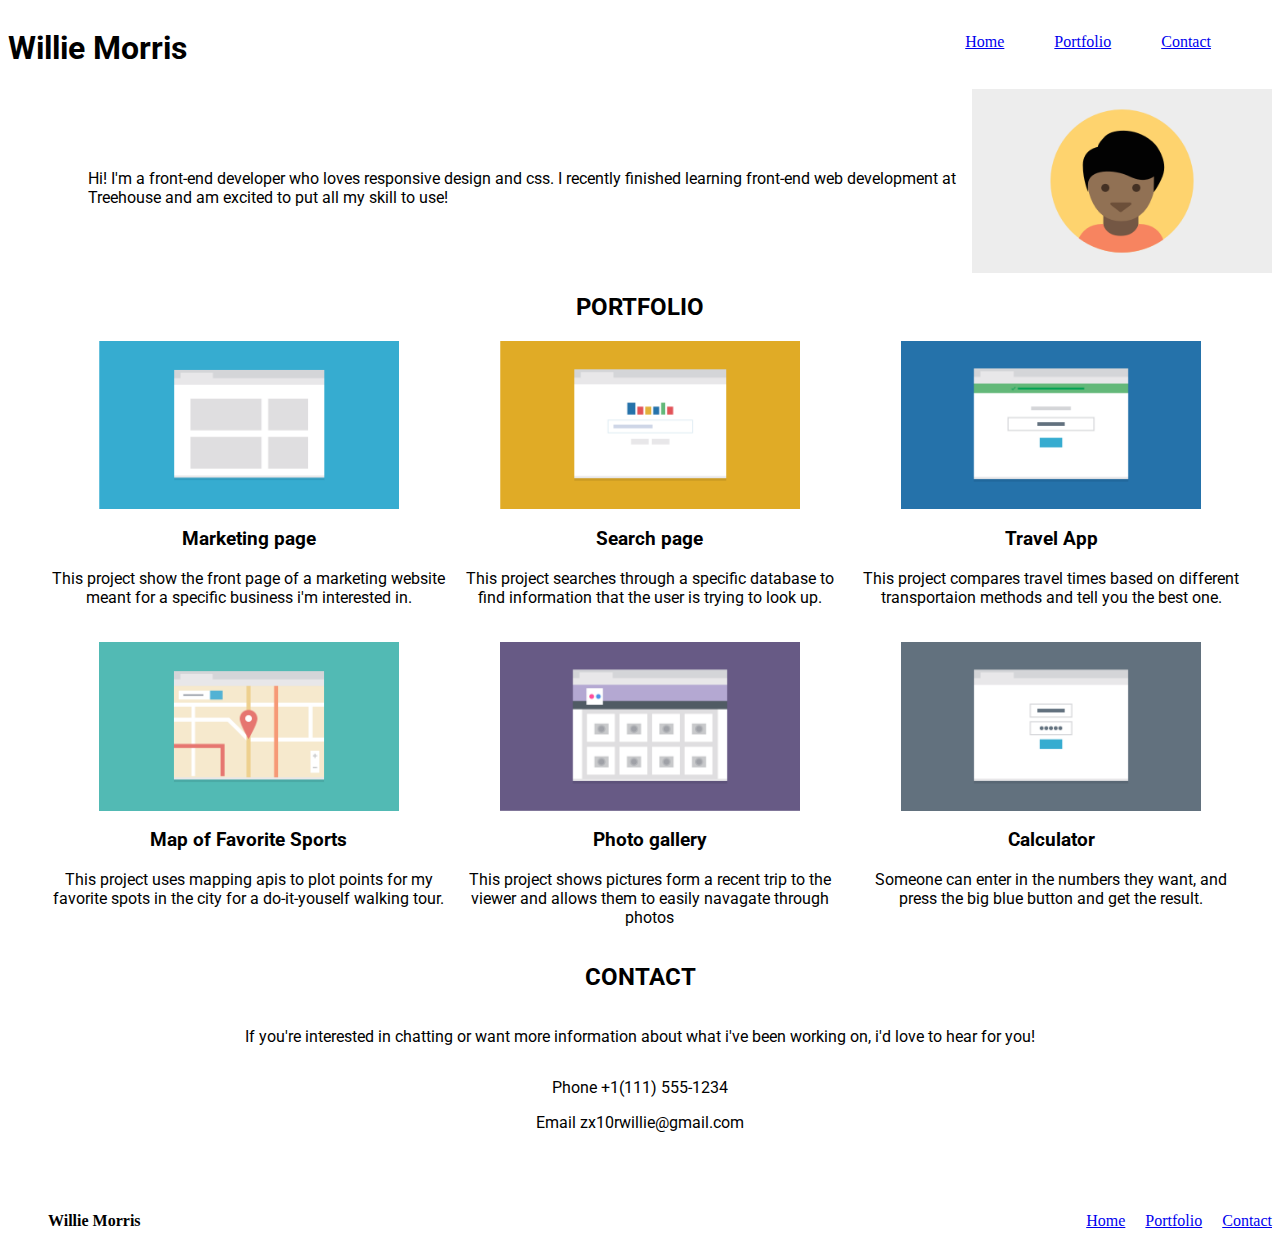
<file: index.html>
<!DOCTYPE html>
<html lang="en">
  <head>
    <meta charset="UTF-8" />
    <meta http-equiv="X-UA-Compatible" content="IE=edge" />
    <meta name="viewport" content="width=device-width, initial-scale=1.0" />
    <link rel="stylesheet" href="css/styles.css" />
    <link rel="preconnect" href="https://fonts.googleapis.com" />
    <link rel="preconnect" href="https://fonts.gstatic.com" crossorigin />
    <link
      href="https://fonts.googleapis.com/css2?family=Roboto:ital,wght@0,400;1,400;1,900&display=swap"
      rel="stylesheet"
    />

    <title>Responsive page layout</title>
  </head>
  <body>
    <header class="even">
      <h1>Willie Morris</h1>
      <nav>
        <ul class="main-nav">
          <li class="fi fi-1"><a href="#top">Home</a></li>
          <li class="fi fi-2"><a href="#portfolio">Portfolio</a></li>
          <li class="fi fi-3"><a href="#contact">Contact</a></li>
        </ul>
      </nav>
    </header>
    <main>
      <aside class="panda">
        <img
          class="pics"
          src="images/Pro-pic.png"
          alt="A picture of
        Willie Morris"
        />
        <p class="panda-2">
          Hi! I'm a front-end developer who loves responsive design and css. I
          recently finished learning front-end web development at Treehouse and
          am excited to put all my skill to use!
        </p>
      </aside>
      <section>
        <h2 id="portfolio">PORTFOLIO</h2>
        <ul class="sub">
          <li class="sub-1-1">
            <img
              class="pics"
              src="images/Marketing.png"
              alt="A picture of a mrketing app"
            />
            <h3>Marketing page</h3>
            <p>
              This project show the front page of a marketing website meant for
              a specific business i'm interested in.
            </p>
          </li>
          <li class="sub-1-2">
            <img
              class="pics"
              src="images/Search.png"
              alt="Pic of search page"
            />
            <h3>Search page</h3>
            <p>
              This project searches through a specific database to find
              information that the user is trying to look up.
            </p>
          </li>
          <li class="sub-1-3">
            <img class="pics" src="images/Travel.png" alt="Pic of travel app" />
            <h3>Travel App</h3>
            <p>
              This project compares travel times based on different
              transportaion methods and tell you the best one.
            </p>
          </li>
          <li>
            <img class="pics" src="images/Map-of.png" alt="Pic of map app" />
            <h3>Map of Favorite Sports</h3>
            <p>
              This project uses mapping apis to plot points for my favorite
              spots in the city for a do-it-youself walking tour.
            </p>
          </li>
          <li class="sub-2-3">
            <img
              class="pics"
              src="images/Gallery.png"
              alt="Pic of gallery app"
            />
            <h3>Photo gallery</h3>
            <p>
              This project shows pictures form a recent trip to the viewer and
              allows them to easily navagate through photos
            </p>
          </li>
          <li class="sub-2-3">
            <img
              class="pics"
              src="images/Calculator.png"
              alt="Pic of calculator app"
            />
            <h3>Calculator</h3>
            <p>
              Someone can enter in the numbers they want, and press the big blue
              button and get the result.
            </p>
          </li>
        </ul>
      </section>
      <section class="contact">
        <h2 id="contact">CONTACT</h2>
        <p class="ending">
          If you're interested in chatting or want more information about what
          i've been working on, i'd love to hear for you!
        </p>
        <p>Phone +1(111) 555-1234</p>
        <p>Email <a>zx10rwillie@gmail.com</a></p>
      </section>
    </main>
    <footer>
      <nav>
        <ul class="footer-nav">
          <li class="fi fi-8">Willie Morris</li>
          <li class="fi fi-4"><a href="#top">Back To Top</a></li>
          <li class="fi fi-5"><a href="#top">Home</a></li>
          <li class="fi fi-6"><a href="#portfolio">Portfolio</a></li>
          <li class="fi fi-7"><a href="#contact">Contact</a></li>
        </ul>
      </nav>
    </footer>
  </body>
</html>
</file>
<file: css/styles.css>
ul {
  list-style: none;
}

.pics {
  display: block;
  margin-left: auto;
  margin-right: auto;
  width: 80vw;
}

h1,
h2,
h3,
p {
  font-family: Roboto;
  text-align: center;
}

.main-nav {
  display: flex;
  flex-direction: column;
  flex-grow: inherit;
  align-items: center;
  width: 100vw;
  padding-left: 0;
}

.fi-1 {
  min-height: 25px;
}

.fi-2 {
  min-height: 25px;
}

.fi-3 {
  min-height: 25px;
}

.footer-nav {
  display: flex;
  flex-direction: row;
  justify-content: space-between;
}

.fi-5, .fi-6, .fi-7 {
  display: none;
}

@media (min-width: 768px) {
  /* Flex for the main nav and name */
  .main-nav {
    display: flex;
    flex-direction: row;
    justify-content: space-around;
    width: 75vw;
    margin-left: auto;
    margin-right: auto;
  }

  .fi-1 {
    margin-left: 10em;
  }

  .fi-3 {
    margin-right: 10em;
  }

  /* Flex for the profile pic and enrty satment. */
  .panda {
    display: flex;
    flex-direction: row-reverse;
  }

  .panda-2 {
    margin-top: 5em;
    margin-left: 5em;
    text-align: left;
  }

  /* Flex for the articles and pics */
  .sub {
    display: grid;
    grid-template-rows: 2fr 2fr 2fr;
    grid-template-columns: 2fr 2fr;
  }

  .sub-1-1 {
    grid-row-start: 1;
    grid-row-end: 2;
    grid-column-start: 1;
    grid-column-end: 2;
  }

  .sub-1-2 {
    grid-row-start: 1;
    grid-row-end: 2;
    grid-column-start: 2;
    grid-column-end: 2;
  }

  /* picture width correction */
  .pics {
    width: 325px;
  }

  /* Flex for the footer nav */
  .footer-nav {
    display: flex;
    flex-direction: row;
  }

  .fi-8 {
    margin-right: 20rem;
  }

  .fi-5, .fi-6, .fi-7 {
    display: block;
  }

  .fi-5 {
    margin-left: auto;
  }

  .fi-6 {
    margin-right: 0;
    margin-left: 20px;
  }

  .fi-7 {
    margin-right: 0;
    margin-left: 20px;
  }

  .fi-4 {
    display: none;
  }

  .ending {
    display: inline-block;
    margin-left: 10em;
    margin-right: 10em;
  }
}
@media (min-width: 1024px) {
  /* Flex for the main nav and name */
  .even {
    display: flex;
    flex-direction: row;
  }

  .main-nav {
    display: flex;
    flex-direction: row;
    justify-content: flex-end;
    width: 80vw;
    margin-top: 25px;
    margin-right: 0;
  }

  .fi-1 {
    margin-left: auto;
    margin-right: 0;
  }

  .fi-2 {
    margin-left: 50px;
    margin-right: 0;
  }

  .fi-3 {
    margin-left: 50px;
    margin-right: 0;
  }

  /* Flex for the profile pic and enrty satment. */
  .panda {
    display: flex;
    flex-direction: row-reverse;
  }

  .panda-2 {
    margin-top: 5em;
    margin-left: 5em;
    text-align: left;
  }

  /* Flex for the articles and pics */
  .sub {
    display: grid;
    grid-template-rows: 2fr 2fr;
    grid-template-columns: 2fr 2fr 2fr;
    margin-right: 20px;
    margin-left: auto;
  }

  .sub-1-1 {
    grid-row-start: 1;
    grid-row-end: 2;
    grid-column-start: 1;
    grid-column-end: 2;
  }

  .sub-1-2 {
    margin-left: 15px;
    margin-right: 15px;
    grid-row-start: 1;
    grid-row-end: 2;
    grid-column-start: 2;
    grid-column-end: 2;
  }

  .sub-1-3 {
    grid-row-start: 1;
    grid-row-end: 2;
    grid-column-start: 3;
    grid-column-end: 3;
  }

  .sub-2-3 {
    margin-left: 15px;
    margin-right: 15px;
  }

  /* picture width correction */
  .pics {
    width: 300px;
  }

  /* Flex for the footer nav */
  .footer-nav {
    display: flex;
    flex-direction: row;
  }

  .fi-5 {
    margin-left: auto;
  }

  .fi-6 {
    margin-right: 0;
    margin-left: 20px;
  }

  .fi-7 {
    margin-right: 0;
    margin-left: 20px;
  }

  .fi-8 {
    margin-right: 40em;
    font-weight: 900;
  }

  .fi-5, .fi-6, .fi-7 {
    display: block;
  }

  .fi-4 {
    display: none;
  }

  .ending {
    display: inline-block;
    text-align: center;
  }

  .contact {
    margin-bottom: 5em;
    text-align: center;
  }
}/*# sourceMappingURL=styles.css.map */
</file>
